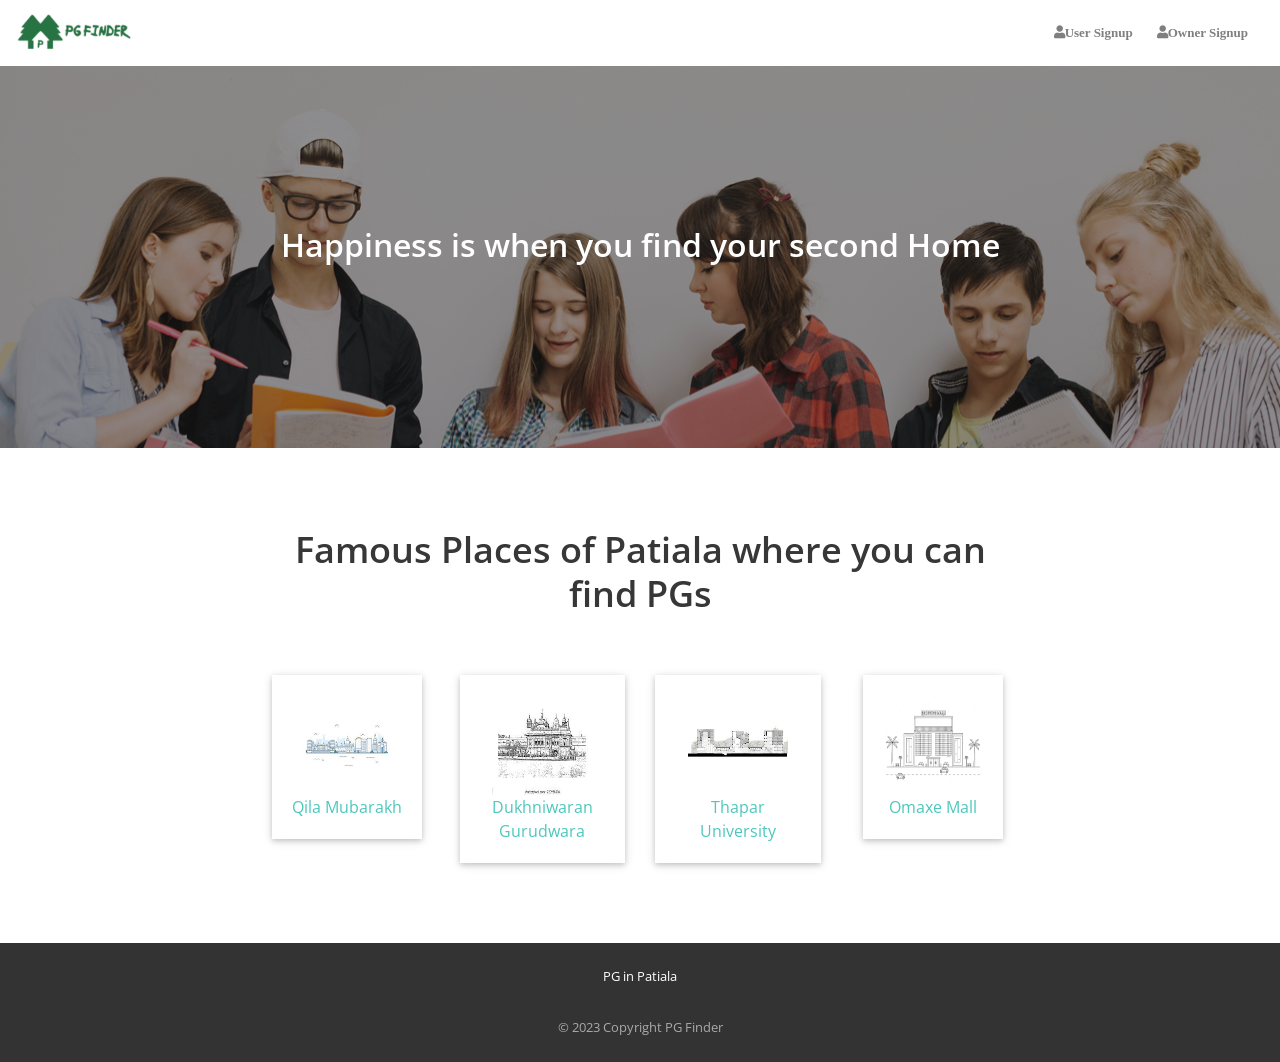
<file: index.html>
<!DOCTYPE html>
<html lang="en">

<head>
    <meta name="viewport" content="width=device-width, initial-scale=1">
    <title>Welcome | PG Life</title>

    <link href="css/bootstrap.min.css" rel="stylesheet" />
    <link href="https://use.fontawesome.com/releases/v5.11.2/css/all.css" rel="stylesheet" />
    <link href="https://fonts.googleapis.com/css2?family=Open+Sans:ital,wght@0,300;0,400;0,600;0,700;0,800;1,300;1,400;1,600;1,700;1,800&display=swap" rel="stylesheet" />
    <link href="css/common.css" rel="stylesheet" />
    <link href="css/home.css" rel="stylesheet" />
</head>

<body>
    <div class="header sticky-top">
        <nav class="navbar navbar-expand-md navbar-light">
            <a class="navbar-brand" href="index.html">
                <img src="img/pg logo1.png" />
            </a>
            <button class="navbar-toggler" type="button" data-toggle="collapse" data-target="#my-navbar">
                <span class="navbar-toggler-icon"></span>
            </button>

            <div class="collapse navbar-collapse justify-content-end" id="my-navbar">
                <ul class="navbar-nav">
                    <li class="nav-item">
                        <a class="nav-link" href="#" data-toggle="modal" data-target="#signup-modal">
                            <i class="fas fa-user">User Signup </i>
                        </a>
                    </li>

                    <li class="nav-item">
                        <a class="nav-link" href="ownersignup.html">
                            <i class="fas fa-user">Owner Signup </i>
                        </a>
                    </li>
                    <!--<div class="nav-vl"></div>
                    <li class="nav-item">
                        <a class="nav-link" href="#" data-toggle="modal" data-target="#login-modal">
                            <i class="fas fa-sign-in-alt">Login</i>
                            
                        </a>
                    </li>

                    <nav aria-label="breadcrumb">
                        <ol class="breadcrumb py-2">
                            <li class="breadcrumb-item">
                                <a href="dashboard.html">Dashboard</a>
                            </li>
                            
                        </ol>
                    </nav>-->
                </ul>
            </div>
        </nav>
    </div>

    <div id="loading">
    </div>

    <div class="banner-container">
        <h2 class="white pb-3">Happiness is when you find your second Home</h2>

        <!--<form id="search-form">
            <div class="input-group city-search">
                <input type="text" class="form-control input-city" id='city' name='city' placeholder="Enter your Area you want to search for PGs in Patiala" />
                <div class="input-group-append">
                    <div class="row">
                        <div class="col-25">
                            <label class="white pb-3">SEARCH FOR PGs IN PATIALA </label>
                        </div>
                        <div class="col-75">
                            <select id="Area" name="Area">
                                <option value="Qila Mubarakh">Qila Mubarakh</option>
                                <option value="Dukhniwaran Gurudwara">Dukhniwaran Gurudwara</option>
                                <option value="Thapar University">Thapar University</option>
                                <option value="Omaxe Mall">Omaxe Mall</option>
                            </select>
                        </div>
                        <button type="submit" class="btn btn-secondary">
                        <i class="fa fa-search"></i>
                        </button>
                    </div>
            </div>
        </form>-->
    </div>

    <div class="page-container">
        <h1 class="city-heading">
            Famous Places of Patiala where you can find PGs
        </h1>
        <div class="row">
            <div class="city-card-container col-md">
                <a href="property_quila.html">
                    <div class="city-card">
                        <img src="img/download (4).jpg" class="city-img" />
                        <div class="caption BR">Qila Mubarakh</div>
                    </div>
                </a>
            </div>

            <div class="city-card-container col-md">
                <a href="property_list.html">
                    <div class="city-card">
                        <img src="img/download (5).jpg" class="city-img" />
                        <div class="caption BR">Dukhniwaran Gurudwara</div>
                    </div>
                </a>
            </div>

            <div class="city-card-container col-md">
                <a href="property_Thapar.html">
                    <div class="city-card ">
                        <img src="img/download (6).jpg" class="city-img" />
                        <div class="caption BR">Thapar University</div>
                    </div>
                </a>
            </div>

            <div class="city-card-container col-md">
                <a href="property_omaxe.html">
                    <div class="city-card">
                        <img src="img/download.png" class="city-img" />
                        <div class="caption BR">Omaxe Mall</div>
                    </div>
                </a>
            </div>
        </div>
    </div>

    <div class="modal fade" id="signup-modal" tabindex="-1" role="dialog" aria-labelledby="signup-heading" aria-hidden="true">
        <div class="modal-dialog" role="document">
            <div class="modal-content">
                <div class="modal-header">
                    <h5 class="modal-title" id="signup-heading">Signup with PG Finder</h5>
                    <button type="button" class="close" data-dismiss="modal" aria-label="Close">
                        <span aria-hidden="true">&times;</span>
                    </button>
                </div>

                <div class="modal-body">
                    <form id="signup-form" class="form" role="form">
                        <div class="input-group form-group">
                            <div class="input-group-prepend">
                                <span class="input-group-text">
                                    <i class="fas fa-user"></i>
                                </span>
                            </div>
                            <input type="text" class="form-control" name="full_name" placeholder="Full Name" maxlength="30" required>
                        </div>

                        <div class="input-group form-group">
                            <div class="input-group-prepend">
                                <span class="input-group-text">
                                    <i class="fas fa-phone-alt"></i>
                                </span>
                            </div>
                            <input type="text" class="form-control" name="phone" placeholder="Phone Number" maxlength="10" minlength="10" required>
                        </div>

                        <div class="input-group form-group">
                            <div class="input-group-prepend">
                                <span class="input-group-text">
                                    <i class="fas fa-envelope"></i>
                                </span>
                            </div>
                            <input type="email" class="form-control" name="email" placeholder="Email" required>
                        </div>

                        <div class="input-group form-group">
                            <div class="input-group-prepend">
                                <span class="input-group-text">
                                    <i class="fas fa-lock"></i>
                                </span>
                            </div>
                            <input type="password" class="form-control" name="password" placeholder="Password" minlength="6" required>
                        </div>

                        <div class="input-group form-group">
                            <div class="input-group-prepend">
                                <span class="input-group-text">
                                    <i class="fas fa-university"></i>
                                </span>
                            </div>
                            <input type="text" class="form-control" name="college_name" placeholder="College Name" maxlength="150" required>
                        </div>

                        <div class="form-group">
                            <span>I'm a</span>
                            <input type="radio" class="ml-3" id="gender-male" name="gender" value="male" /> Male
                            <label for="gender-male">
                            </label>
                            <input type="radio" class="ml-3" id="gender-female" name="gender" value="female" />
                            <label for="gender-female">
                                Female
                            </label>
                        </div>

                        <div class="form-group">
                            <button type="submit" class="btn btn-block btn-primary">Create Account</button>
                        </div>
                    </form>
                </div>

                <div class="modal-footer">
                    <span>Already have an account?
                        <a href="#" data-dismiss="modal" data-toggle="modal" data-target="#login-modal">Login</a>
                    </span>
                </div>
            </div>
        </div>
    </div>

    <div class="modal fade" id="login-modal" tabindex="-1" role="dialog" aria-labelledby="login-heading" aria-hidden="true">
        <div class="modal-dialog modal-dialog-centered" role="document">
            <div class="modal-content">
                <div class="modal-header">
                    <h5 class="modal-title" id="login-heading">Login with PG Finder</h5>
                    <button type="button" class="close" data-dismiss="modal" aria-label="Close">
                        <span aria-hidden="true">&times;</span>
                    </button>
                </div>

                <div class="modal-body">
                    <form id="login-form" class="form" role="form">
                        <div class="input-group form-group">
                            <div class="input-group-prepend">
                                <span class="input-group-text">
                                    <i class="fas fa-user"></i>
                                </span>
                            </div>
                            <input type="email" class="form-control" name="email" placeholder="Email" required>
                        </div>

                        <div class="input-group form-group">
                            <div class="input-group-prepend">
                                <span class="input-group-text">
                                    <i class="fas fa-lock"></i>
                                </span>
                            </div>
                            <input type="password" class="form-control" name="password" placeholder="Password" minlength="6" required>
                        </div>

                        <div class="form-group">
                            <button type="submit" class="btn btn-block btn-primary">Login</button>
                            
                        </div>
                    </form>
                </div>

                <div class="modal-footer">
                    <span>
                        <a href="#" data-dismiss="modal" data-toggle="modal" data-target="#signup-modal">Click here</a>
                        to register a new account
                    </span>
                </div>
            </div>
        </div>
    </div>

    <div class="footer">
        <div class="page-container footer-container">
            <div class="footer-cities">
                <div class="footer-city">
                    <a href="property_list.html">PG in Patiala</a>
                </div>
                
            </div>
            <div class="footer-copyright">© 2023 Copyright PG Finder </div>
        </div>
    </div>

    <script type="text/javascript" src="js/jquery.js"></script>
    <script type="text/javascript" src="js/bootstrap.min.js"></script>
</body>

</html>
</file>
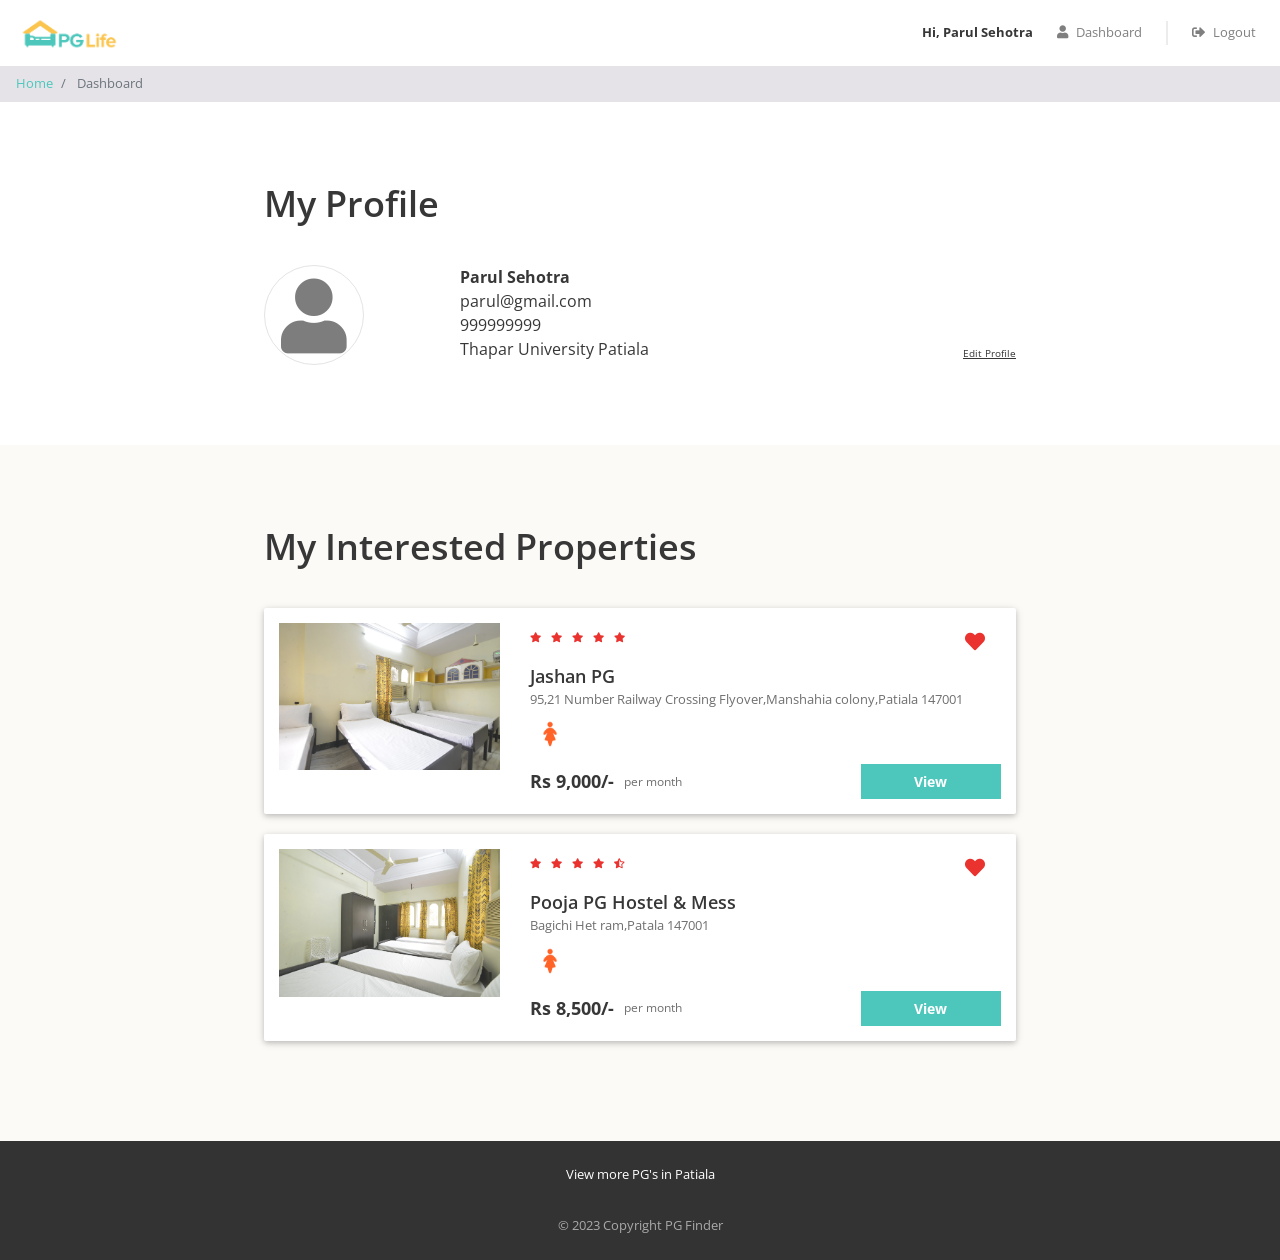
<file: dashboard.html>
<!DOCTYPE html>
<html lang="en">

<head>
    <meta name="viewport" content="width=device-width, initial-scale=1">
    <title>Dashboard | PG FINDER</title>

    <link href="css/bootstrap.min.css" rel="stylesheet" />
    <link href="https://use.fontawesome.com/releases/v5.11.2/css/all.css" rel="stylesheet" />
    <link href="https://fonts.googleapis.com/css2?family=Open+Sans:ital,wght@0,300;0,400;0,600;0,700;0,800;1,300;1,400;1,600;1,700;1,800&display=swap" rel="stylesheet" />
    <link href="css/common.css" rel="stylesheet" />
    <link href="css/dashboard.css" rel="stylesheet" />
</head>

<body>
<div class="header sticky-top">
        <nav class="navbar navbar-expand-md navbar-light">
            <a class="navbar-brand" href="index.html">
                <img src="img/logo.png" />
            </a>
            <button class="navbar-toggler" type="button" data-toggle="collapse" data-target="#my-navbar">
                <span class="navbar-toggler-icon"></span>
            </button>

            <div class="collapse navbar-collapse justify-content-end" id="my-navbar">
                <ul class="navbar-nav">
                    <div class='nav-name'>
                        Hi, Parul Sehotra
                    </div>
                    <li class="nav-item">
                        <a class="nav-link" href="dashboard.html">
                            <i class="fas fa-user"></i>Dashboard
                        </a>
                    </li>
                    <div class="nav-vl"></div>
                    <li class="nav-item">
                        <a class="nav-link" href="#">
                            <i class="fas fa-sign-out-alt"></i>Logout
                        </a>
                    </li>
                </ul>
            </div>
        </nav>
    </div>

    <div id="loading">
    </div>

    <nav aria-label="breadcrumb">
        <ol class="breadcrumb py-2">
            <li class="breadcrumb-item">
                <a href="index.html">Home</a>
            </li>
            <li class="breadcrumb-item active" aria-current="page">
                Dashboard
            </li>
        </ol>
    </nav>

    <div class="my-profile page-container">
        <h1>My Profile</h1>
        <div class="row">
            <div class="col-md-3 profile-img-container">
                <i class="fas fa-user profile-img"></i>
            </div>
            <div class="col-md-9">
                <div class="row no-gutters justify-content-between align-items-end">
                    <div class="profile">
                        <div class="name">Parul Sehotra</div>
                        <div class="email">parul@gmail.com</div>
                        <div class="phone">999999999</div>
                        <div class="college">Thapar University Patiala</div>
                    </div>
                    <div class="edit">
                        <div class="edit-profile">Edit Profile</div>
                    </div>
                </div>
            </div>
        </div>
    </div>

    <div class="my-interested-properties">
        <div class="page-container">
            <h1>My Interested Properties</h1>

            <div class="property-card property-id-1 row">
                <div class="image-container col-md-4">
                    <img src="img/properties/1/eace7b9114fd6046.jpg" />
                </div>
                <div class="content-container col-md-8">
                    <div class="row no-gutters justify-content-between">
                        <div class="star-container" title="4.8">
                            <i class="fas fa-star"></i>
                            <i class="fas fa-star"></i>
                            <i class="fas fa-star"></i>
                            <i class="fas fa-star"></i>
                            <i class="fas fa-star"></i>
                        </div>
                        <div class="interested-container">
                            <i class="is-interested-image fas fa-heart" property_id="1"></i>
                        </div>
                    </div>
                    <div class="detail-container">
                        <div class="property-name">Jashan PG</div>
                        <div class="property-address">95,21 Number Railway Crossing Flyover,Manshahia colony,Patiala 147001</div>
                        <div class="property-gender">
                            <img src="img/female.png">
                        </div>
                    </div>
                    <div class="row no-gutters">
                        <div class="rent-container col-6">
                            <div class="rent">Rs 9,000/-</div>
                            <div class="rent-unit">per month</div>
                        </div>
                        <div class="button-container col-6">
                            <a href="property_detailThapar3.html" class="btn btn-primary">View</a>
                        </div>
                    </div>
                </div>
            </div>

            <div class="property-card property-id-2 row">
                <div class="image-container col-md-4">
                    <img src="img/properties/1/1d4f0757fdb86d5f.jpg" />
                </div>
                <div class="content-container col-md-8">
                    <div class="row no-gutters justify-content-between">
                        <div class="star-container" title="4.5">
                            <i class="fas fa-star"></i>
                            <i class="fas fa-star"></i>
                            <i class="fas fa-star"></i>
                            <i class="fas fa-star"></i>
                            <i class="fas fa-star-half-alt"></i>
                        </div>
                        <div class="interested-container">
                            <i class="is-interested-image fas fa-heart" property_id="2"></i>
                        </div>
                    </div>
                    <div class="detail-container">
                        <div class="property-name">Pooja PG Hostel & Mess</div>
                        <div class="property-address">Bagichi Het ram,Patala 147001</div>
                        <div class="property-gender">
                            <img src="img/female.png">
                        </div>
                    </div>
                    <div class="row no-gutters">
                        <div class="rent-container col-6">
                            <div class="rent">Rs 8,500/-</div>
                            <div class="rent-unit">per month</div>
                        </div>
                        <div class="button-container col-6">
                            <a href="property_detailomaxe2.html" class="btn btn-primary">View</a>
                        </div>
                    </div>
                </div>
            </div>


        </div>
    </div>

    <div class="footer">
        <div class="page-container footer-container">
            <div class="footer-cities">
                <div class="footer-city">
                    <a href="index.html">View more PG's in Patiala</a>
                </div>
                
            </div>
            <div class="footer-copyright">© 2023 Copyright PG Finder </div>
        </div>
    </div>

    <script type="text/javascript" src="js/jquery.js"></script>
    <script type="text/javascript" src="js/bootstrap.min.js"></script>
</body>

</html>
</file>
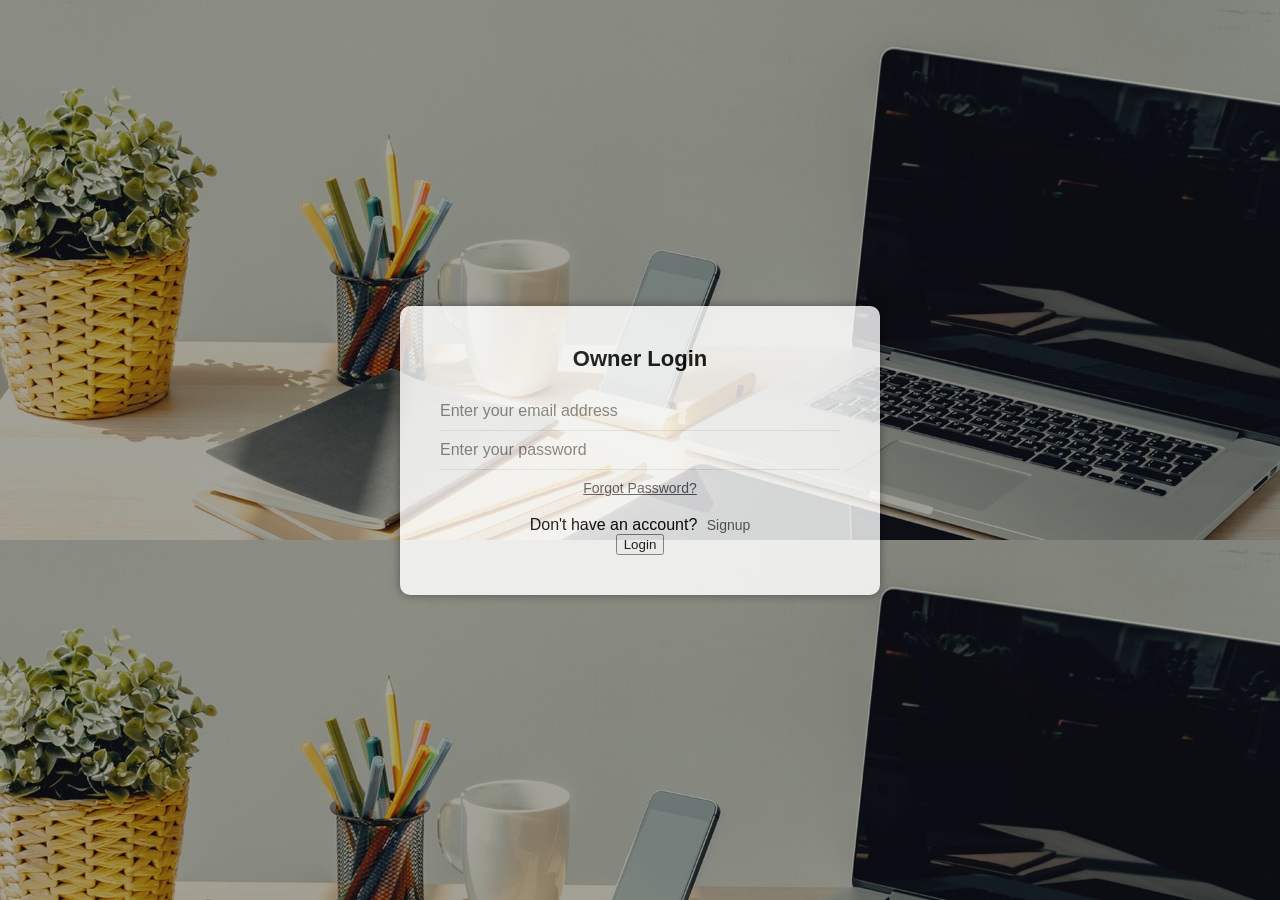
<file: owner.html>
<!DOCTYPE html>
<html>
  <head>
    <meta charset="UTF-8">
    <title>Owner Login</title>
    <link href="css/owner.css" rel="stylesheet" />
  </head>
  <body>
    <div class="container">
      <div class="login-box">
        <h2>Owner Login</h2>
        <form>
          <div class="user-box">
            <label for="email" >Email</label>
            <input type="email" id="emailInput" name="email" required placeholder="Enter your email address">
          </div>
          <div class="user-box">
            <label for="password">Password</label>
            <input type="password" id="passwordInput" name="password" required placeholder="Enter your password">
          </div>
          <a href="index.html" class="forgot-password-link">Forgot Password?</a>
          <div class="signup-link-container">
            Don't have an account? <a href="ownersignup.html" class="signup-link">Signup</a>
          </div>
          <form action="C:\Users\DELL\Desktop\PG_search\pg-finder2-main\dashboard.html">
         
          <button type="submit" class="btn btn-block btn-primary">Login</button>
          </form>
        </form>
      </div>
    </div>
    
    <!-- Signup dialog box 
    <div class="overlay">
      <div class="dialog">
        <span class="close">&times;</span>
        <h2>Signup</h2>
        <form>
          <div class="user-box">
            <label for="name">Name</label>
            <input type="text" id="name" name="name" required>
          </div>
          <div class="user-box">
            <label for="age">Age</label>
            <input type="number" id="age" name="age" required>
          </div>
          <div class="user-box">
            <label for="gender">Gender</label>
            <select id="gender" name="gender" required>
              <option value="">--Select--</option>
              <option value="male">Male</option>
              <option value="female">Female</option>
              <option value="other">Other</option>
            </select>
          </div>
          <div class="user-box">
            <label for="contact-number">Contact Number</label>
            <input type="tel" id="contact-number" name="contact-number" required>
          </div>
          <div class="user-box">
            <label for="email">Email</label>
            <input type="email" id="email" name="email" required>
          </div>
          <div class="user-box">
            <label for="address">Address</label>
            <textarea id="address" name="address" required></textarea>
          </div>
          <div class="user-box">
            <label for="city">City</label>
            <input type="text" id="city" name="city" required>
          </div>
          <button type="submit">Signup</button>
        </form>
      </div>
    </div>
    
    <script src="script.js"></script>-->
  </body>
</html>
</file>
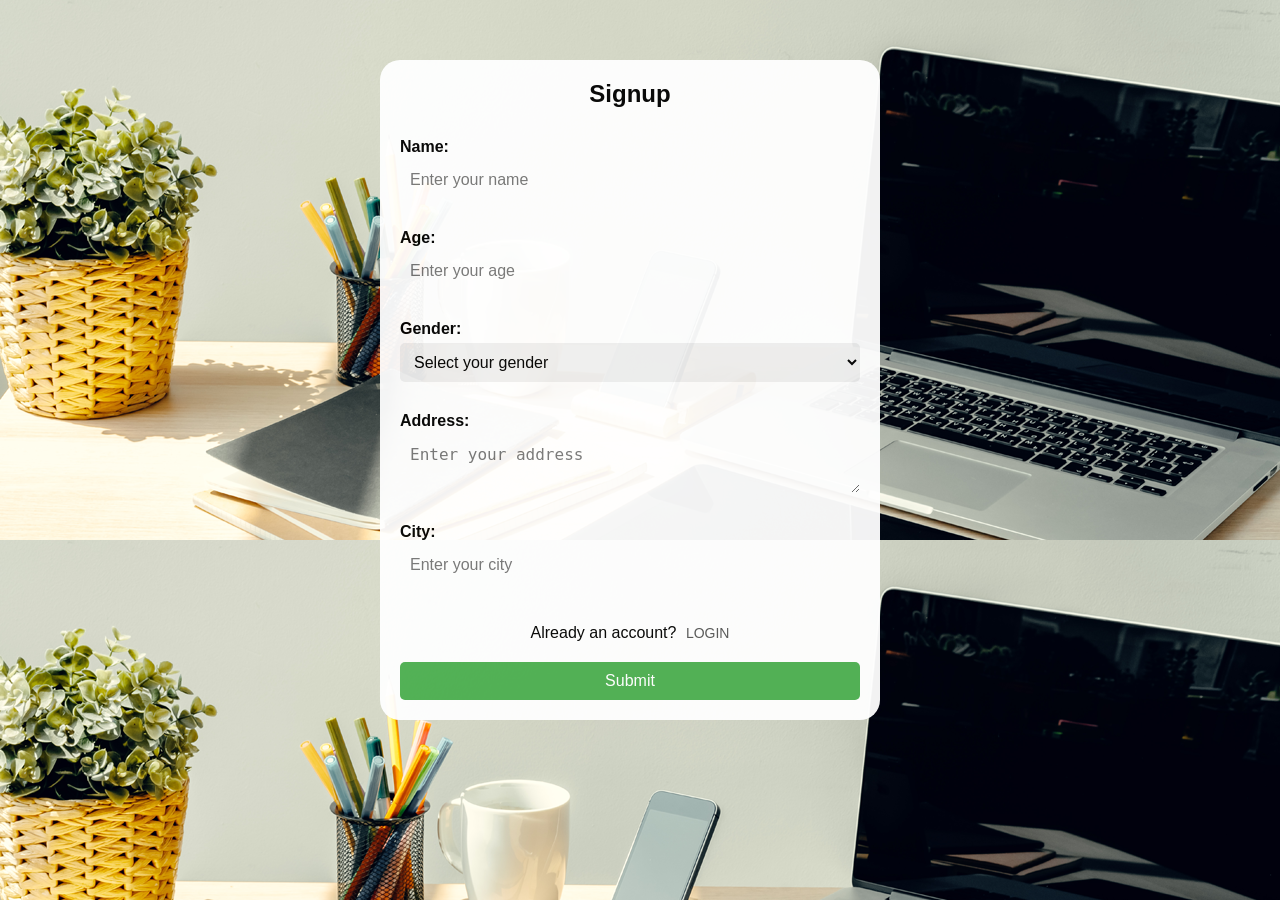
<file: ownersignup.html>
<!DOCTYPE html>
<html>
  <head>
    <meta charset="UTF-8">
    <title>Signup Form</title>
    <link rel="stylesheet" href="css/ownersignup.css">
  </head>
  <body>
    
    <!--<button id="signupButton">Signup</button>
    <div id="signupFormWrapper">-->
      <div id="signupForm">
        <h2>Signup</h2>
        <form>
          <label for="nameInput">Name:</label>
          <input type="text" id="nameInput" placeholder="Enter your name">

          <label for="ageInput">Age:</label>
          <input type="number" id="ageInput" placeholder="Enter your age">

          <label for="genderSelect">Gender:</label>
          <select id="genderSelect">
            <option value="">Select your gender</option>
            <option value="male">Male</option>
            <option value="female">Female</option>
            <option value="other">Other</option>
          </select>

          <label for="addressInput">Address:</label>
          <textarea id="addressInput" placeholder="Enter your address"></textarea>

          <label for="cityInput">City:</label>
          <input type="text" id="cityInput" placeholder="Enter your city">

          <div class="signup-link-container">
            Already an account? <a href="owner.html" class="signup-link">LOGIN</a>
          </div>
          
          <input type="submit" value="Submit">
        </form>
      </div>
    </div>
    <script src="sign.js"></script>
  </body>
</html>
</file>
<file: css/common.css>
* {
    box-sizing: border-box;
    font-family: 'Open Sans', sans-serif;
}

body {
    color: #373737;
    font-size: 16px;
    position: relative;
}

h1,
h2,
h3,
h4,
h5,
h6 {
    font-weight: 600;
}

h1 {
    font-size: 36px;
    margin-bottom: 40px;
}

@media (max-width: 768px) {
    h1 {
        font-size: 28px;
    }
}

h3 {
    font-size: 24px;
    margin-bottom: 12px;
}

h5 {
    font-size: 16px;
    margin-bottom: 10px;
}

.btn-primary,
.btn-warning,
.btn-danger {
    color: white;
    font-weight: bold;
}

.input-group .input-group-text i {
    width: 14px;
}

input[type="radio"] {
    position: relative;
    top: 1px;
}

.breadcrumb {
    background-color: #e5e3e8;
    font-size: 13px;
    border-radius: 0px;
    margin-bottom: 0px;
}

.container {
    max-width: 920px;
    padding: 0px 20px;
}

.page-container {
    max-width: 800px;
    padding: 80px 24px;
    margin: auto;
}

@media (max-width: 768px) {
    .page-container {
        padding: 64px 24px;
    }
}

.white {
    color: #ffffff;
}

#loading {
    display: none;
    background-color: #666666;
    background-image: url("../img/progress_spinner.gif");
    background-repeat: no-repeat;
    background-position: center;
    opacity: 0.4;
    position: fixed;
    top: 0px;
    right: 0px;
    width: 100%;
    height: 100%;
    z-index: 10000000;
}

/* Login Modal */
#login-modal .modal-dialog {
    width: 350px;
    margin: auto;
}

.modal-footer {
    background-color: #f4f4f4;
    justify-content: center;
}

/* Header */
.header {
    background-color: white;
    font-size: 13px;
}

.header .navbar .navbar-brand img {
    height: 40px;
}

.header .navbar .nav-item i {
    margin-right: 8px;
}

.header .nav-vl {
    border-left: 2px solid #d6d6d678;
    height: 24px;
    margin: auto 16px;
    display: block;
}

@media(max-width:768px) {
    .header .nav-vl {
        display: none;
    }
}

.header .nav-name {
    font-weight: bold;
    margin: auto 16px;
}

@media(max-width:768px) {
    .header .nav-name {
        margin: 8px 0px
    }
}

/* Footer */
.footer {
    background-color: #333333;
    font-size: 13px;
}

.footer-container {
    padding: 24px;
}

.footer-cities {
    display: flex;
    flex-wrap: wrap;
    justify-content: space-around;
}

.footer-city {
    margin-bottom: 8px;
    text-align: center;
}

@media(max-width:768px) {
    .footer-city {
        width: 100%;
    }
}

.footer-city a {
    color: #ffffff;
}

.footer-copyright {
    color: #a9a9a9;
    text-align: center;
    padding-top: 24px;
}
</file>
<file: css/home.css>
/* body{background-color:black;} */
.banner-container {
    background-image: url("../img/bg.png");
    background-attachment: fixed;
    box-shadow: inset 0 0 0 2000px #1c1c1c7a;
    text-align: center;
    padding: 160px 15px;
}

@media (max-width: 768px) {
    .banner-container {
        padding: 100px 15px;
    }
}

.city-search {
    max-width: 530px;
    margin: auto;
    position: relative;
    /* background-color: black; */
}

.city-heading {
    text-align: center;
}

.city-card-container {
    text-align: center;
    margin-top: 20px;
}

.city-card {
    background-color: #ffffff;
    box-shadow: 0 2px 5px 0 rgba(0, 0, 0, 0.16), 0 2px 10px 0 rgba(0, 0, 0, 0.12);
    display: inline-block;
    padding: 20px;
}

.city-card:focus,
.city-card:hover {
    box-shadow: 0 5px 11px 0 rgba(0, 0, 0, 0.18), 0 4px 15px 0 rgba(0, 0, 0, 0.15);
}

.city-img {
    height: 100px;
    width: 100px;
}
</file>
<file: css/dashboard.css>
@media (max-width: 768px) {
    .profile-img-container {
        text-align: center;
        padding-bottom: 32px;
    }
}

.profile-img {
    color: #7d7d7d;
    font-size: 75px;
    text-align: center;
    border: 1px solid #e4e4e4;
    border-radius: 50%;
    height: 100px;
    width: 100px;
    line-height: 100px;
}

.profile .name {
    font-weight: bold;
}

.edit-profile {
    font-size: 10px;
    text-decoration: underline;
    cursor: pointer;
}

.my-interested-properties {
    background-color: #fcfaf7;
}

.property-card {
    background-color: #ffffff;
    border-radius: 2px;
    padding: 15px 0px;
    margin: 20px auto;
    box-shadow: 0 2px 5px 0 rgba(0, 0, 0, 0.16), 0 2px 10px 0 rgba(0, 0, 0, 0.12);
}

.property-card:focus,
.property-card:hover {
    box-shadow: 0 5px 11px 0 rgba(0, 0, 0, 0.18), 0 4px 15px 0 rgba(0, 0, 0, 0.15);
}

.image-container {
    text-align: center;
}

@media (max-width: 768px) {
    .image-container {
        padding-bottom: 12px;
    }
}

.image-container img {
    width: 100%;
    max-width: 300px;
}

.star-container i {
    color: #EA322E;
    font-size: 10px;
    margin-right: 6px;
}

.interested-container {
    text-align: center;
    padding: 8px 16px;
}

.interested-container i {
    color: #EA322E;
    font-size: 20px;
    cursor: pointer;
}

.interested-text {
    font-size: 10px;
}

.detail-container {
    padding-bottom: 10px;
}

.property-name {
    font-size: 18px;
    font-weight: 600;
}

.property-address {
    color: #6f6f6f;
    font-size: 13px;
    padding-bottom: 5px;
}

.property-gender img {
    width: 40px;
}

.rent-container {
    display: flex;
    align-items: center;
}

.rent {
    font-size: 18px;
    font-weight: bold;
    padding-right: 10px;
}

.rent-unit {
    color: #6f6f6f;
    font-size: 12px;
}

.button-container .btn {
    font-size: 14px;
    border-radius: 0px;
    width: 140px;
    float: right;
}
</file>
<file: css/owner.css>
body {
    margin: 0;
    padding: 0;
    
    background-image: url("../img/bg3.png");
    background-attachment: fixed;
    text-align: center;
    font-family: sans-serif;
    box-shadow: inset 0 0 0 2000px #1c1c1c7a;
    opacity: 0.85;
    
  }
  
  .container {
    display: flex;
    justify-content: center;
    align-items: center;
    height: 100vh;
  }
  
  .login-box {
    width: 400px;
    padding: 40px;
    background-color: #f2f2f2;
    border-radius: 10px;
    box-shadow: 0 0 10px rgba(0,0,0,0.5);
  }
  
  .login-box h2 {
    margin: 0 0 20px;
    padding: 0;
    text-align: center;
    font-size: 22px;
  }
 
  .user-box {
    
    position: relative; 
    font-size: 0;
  } 
  
  .user-box input {
    width: 100%;
    padding: 10px 0;
    font-size: 16px;
    color: black;
    border: none;
    border-bottom: 1px solid #ddd;
    outline: none;
    background: transparent;
  }
  
  .user-box label {
    position: absolute;
    top: 0;
    left: 0;
    padding: 10px 0;
    color: black;
  }
  
  .forgot-password-link {
    color: #555;
    font-size: 14px;
    display: block;
    margin-top: 10px;
    text-align: center;
    cursor: pointer;
  }
  
  .signup-link-container {
    text-align: center;
    margin-top: 20px;
  }
  
  .signup-link {
    color: #555;
    font-size: 14px;
    text-decoration: none;
    margin-left: 5px;
    cursor: pointer;
  }
  
  .signup-link:hover {
    text-decoration: underline;
  }
  
  /* Dialog box styles */
  .overlay {
    position: fixed;
    top: 0;
    left: 0;
    width: 100%;
    height: 100%;
    background-color: rgba(0, 0, 0, 0.6);
    display: none;
    justify-content: center;
    align-items: center;
  }
  
  .dialog {
    width: 400px;
    padding: 20px;
    background-color: #f2f2f2;
    border-radius: 10px;
    box-shadow: 0 0 10px rgba(0,0,0,0.5);
    position: relative;
    z-index: 2;
  }
  
  .dialog h2 {
    margin-top: 0;
    margin-bottom: 20px;
    text-align: center;
    font-size: 22px;
  }
  
  .dialog input {
    width: 100%;
    padding: 10px 0;
    font-size: 16px;
    color: black;
    border: none;
    border-bottom: 1px solid #ddd;
    outline: none;
    background: transparent;
  }
  
  .dialog label {
    position: absolute;
    top: 0;
    left: 0;
    padding: 10px 0;
    color: black;
  }
  
  .dialog .close {
    position: absolute;
    top: 10px;
    right: 10px;
    font-size: 18px;
    font-weight: bold;
    cursor: pointer;
  }
</file>
<file: css/ownersignup.css>
body {
  margin: auto;
  width: 50%;
  
  padding: 60px;
  
  
  background-image: url(../img/bg3.png);
  font-family: sans-serif;
  opacity: 0.95;
}

.container {
  display: flex;
  justify-content: center;
  align-items: center;
  height: 100vh;
}

.login-box {
  width: 200px;
  padding: 20px;
  background-color: #f2f2f2;
  border-radius: 10px;
  box-shadow: 0 0 10px rgba(0,0,0,0.5);
}

.login-box h2 {
  margin: 0 0 20px;
  padding: 0;
  text-align: center;
  font-size: 22px;
}

.user-box {
  position: relative;
}

.user-box input {
  width: 100%;
  padding: 10px 0;
  font-size: 16px;
  color: black;
  border: none;
  border-bottom: 1px solid #ddd;
  outline: none;
  background: transparent;
}

.user-box label {
  position: absolute;
  top: 0;
  left: 0;
  padding: 10px 0;
  color: black;
}

.forgot-password-link {
  color: #555;
  font-size: 14px;
  display: block;
  margin-top: 10px;
  text-align: center;
  cursor: pointer;
}

.signup-link-container {
  text-align: center;
  margin-top: 20px;
}

.signup-link {
  color: #555;
  font-size: 14px;
  text-decoration: none;
  margin-left: 5px;
  cursor: pointer;
}

.signup-link:hover {
  text-decoration: underline;
}

/* Dialog box styles */
.overlay {
  position: fixed;
  top: 0;
  left: 0;
  width: 100%;
  height: 100%;
  background-color: rgba(0, 0, 0, 0.6);
  display: none;
  justify-content: center;
  align-items: center;
}

.dialog {
  width: 400px;
  padding: 20px;
  background-color: #f2f2f2;
  border-radius: 10px;
  box-shadow: 0 0 10px rgba(0,0,0,0.5);
  position: relative;
  z-index: 2;
}

.dialog h2 {
  margin-top: 0;
  margin-bottom: 20px;
  text-align: center;
  font-size: 22px;
}

.dialog input {
  width: 100%;
  padding: 10px 0;
  font-size: 16px;
  color: black;
  border: none;
  border-bottom: 1px solid #ddd;
  outline: none;
  background: transparent;
}

.dialog label {
  position: absolute;
  top: 0;
  left: 0;
  padding: 10px 0;
  color: black;
}

.dialog .close {
  position: absolute;
  top: 10px;
  right: 10px;
  font-size: 18px;
  font-weight: bold;
  cursor: pointer;
}


* {
    box-sizing: border-box;
    margin: 0;
    padding: 0;
  }
  
  body {
    background-color: #f2f2f2;
  }
  
  #signupButton {
    background-color: #4CAF50;
    border: none;
    color: white;
    padding: 10px 20px;
    text-align: center;
    text-decoration: none;
    display: inline-block;
    font-size: 16px;
    margin: 20px;
    cursor: pointer;
    border-radius: 5px;
  }
  
  #signupFormWrapper {
    position: fixed;
    top: 0;
    left: 0;
    width: 100%;
    height: 100%;
    display: none;
    justify-content: center;
    align-items: center;
    background-color: rgba(0, 0, 0, 0.5);
    z-index: 999;
  }
  
  #signupForm {
    background-color: white;
    border-radius: 20px;
    padding: 20px;
    max-width: 500px;
    width: 100%;
  }
  
  #signupForm h2 {
    text-align: center;
    margin-bottom: 20px;
  }
  
  #signupForm form {
    display: flex;
    flex-direction: column;
  }
  
  #signupForm label {
    margin-top: 10px;
    margin-bottom: 5px;
    font-weight: bold;
  }
  
  #signupForm input[type="text"],
  #signupForm input[type="number"],
  #signupForm input[type="email"],
  #signupForm select,
  #signupForm textarea {
    padding: 10px;
    border: none;
    border-radius: 5px;
    margin-bottom: 20px;
    font-size: 16px;
  }
  
  #signupForm input[type="submit"] {
    background-color: #4CAF50;
    border: none;
    color: white;
    padding: 10px 20px;
    text-align: center;
    text-decoration: none;
    display: inline-block;
    font-size: 16px;
    margin-top: 20px;
    cursor: pointer;
    border-radius: 5px;
  }
  
  @media only screen and (max-width: 600px) {
    #signupForm {
      max-width: 90%;
    }
  }
</file>
